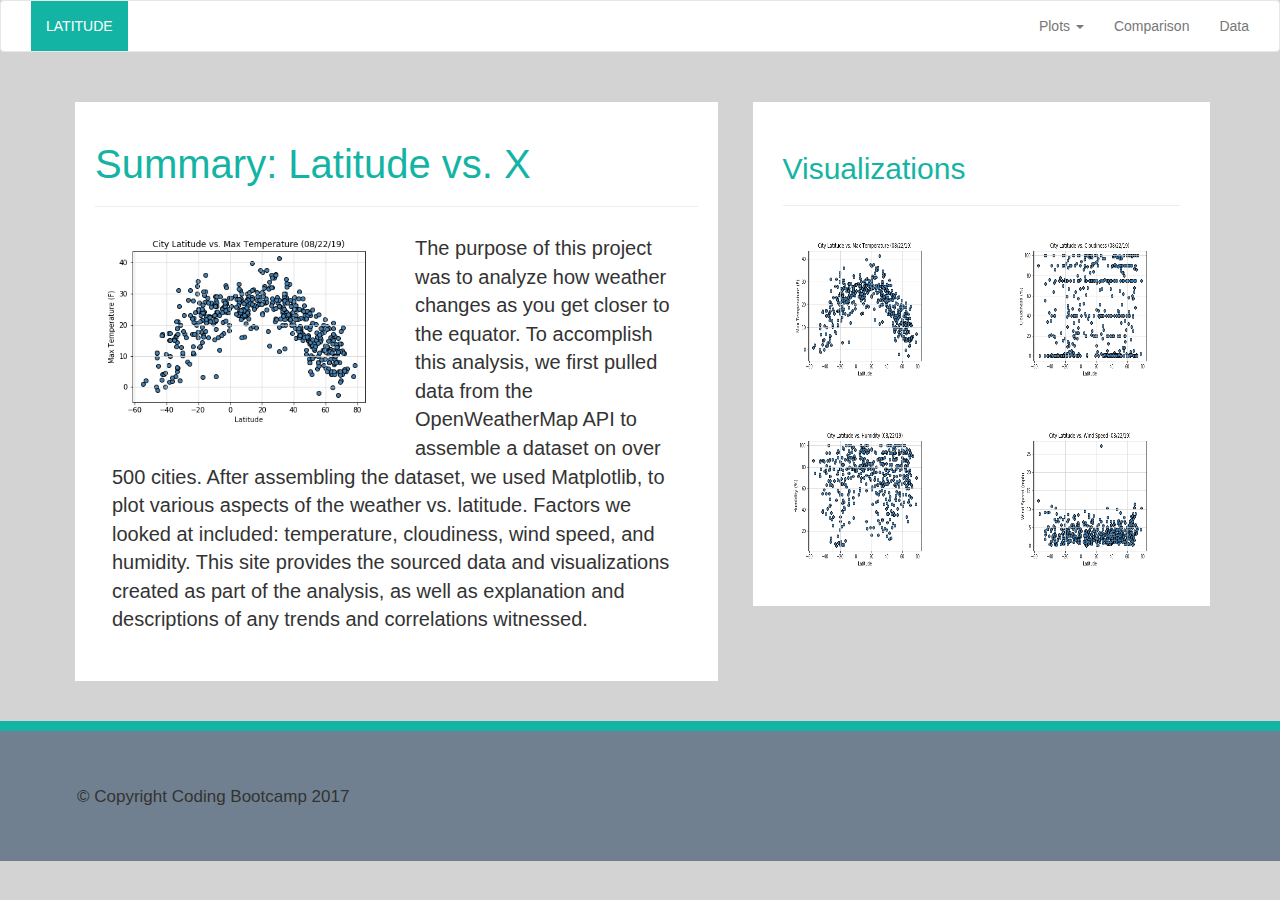
<file: index.html>
<!DOCTYPE html>
<html lang="en">

<head>
    <meta charset="UTF-8">
    <title>Bootstrap Visualization Dashboard</title>
    <link rel="stylesheet" href="https://maxcdn.bootstrapcdn.com/bootstrap/3.3.7/css/bootstrap.min.css">
    <!--link rel="stylesheet" href="https://stackpath.bootstrapcdn.com/bootstrap/4.1.3/css/bootstrap.min.css" integrity="sha384-MCw98/SFnGE8fJT3GXwEOngsV7Zt27NXFoaoApmYm81iuXoPkFOJwJ8ERdknLPMO" crossorigin="anonymous"-->
    <link rel="stylesheet" type="text/css" media="screen" href="style.css" />
    <script src="https://code.jquery.com/jquery-3.2.1.slim.min.js" integrity="sha384-KJ3o2DKtIkvYIK3UENzmM7KCkRr/rE9/Qpg6aAZGJwFDMVNA/GpGFF93hXpG5KkN"
    crossorigin="anonymous"></script>
    <script src="https://maxcdn.bootstrapcdn.com/bootstrap/4.0.0/js/bootstrap.min.js" integrity="sha384-JZR6Spejh4U02d8jOt6vLEHfe/JQGiRRSQQxSfFWpi1MquVdAyjUar5+76PVCmYl"
        crossorigin="anonymous"></script>
    
</head>

<body>
    <!--Nav Bar-->
    <nav class="navbar navbar-default">
            <div class="container-fluid">
                <!-- Brand and toggle get grouped for better mobile display -->
                <div class="navbar-header">
                    <button type="button" class="navbar-toggle collapsed" data-toggle="collapse" data-target="#bs-example-navbar-collapse-1"
                        aria-expanded="false">
                        <span class="sr-only">Toggle navigation</span>
                        <span class="icon-bar"></span>
                        <span class="icon-bar"></span>
                        <span class="icon-bar"></span>
                    </button>
                </div>
        
                <!-- Collect the nav links, and other content for toggling -->
                <div class="collapse navbar-collapse" id="bs-example-navbar-collapse-1">
                    <!--left nav link-->
                    <ul class="nav navbar-nav">
                        <li class="active">
                            <a href="index.html">LATITUDE
                                <span class="sr-only">(current)</span>
                            </a>
                        </li>
                    </ul>
                    <!--Right nav link-->
                    <ul class="nav navbar-nav navbar-right">
                        <li class="dropdown">
                            <a href="#" class="dropdown-toggle" data-toggle="dropdown" role="button" aria-haspopup="true" aria-expanded="false">Plots
                                <span class="caret"></span>
                            </a>
                            <ul class="dropdown-menu">
                                <li>
                                    <a href="temperature.html">Max Temperature</a>
                                </li>
                                <li>
                                    <a href="humidity.html">Humidity</a>
                                </li>
                                <li>
                                    <a href="cloudiness.html">Cloudiness</a>
                                </li>
                                <li>
                                    <a href="wind.html">Wind Speed</a>
                                </li>
                            </ul>
                        </li>
                        <li>
                            <a href="comparison.html">Comparison</a>
                        </li>
                        <li>
                            <a href="data.html">Data</a>
                        </li>
    
                    </ul>
                </div>
                <!-- /.navbar-collapse -->
            </div>
            <!-- /.container-fluid -->
        </nav>
    
        <!--Main Grid-->
        <div class= "container">
            <div class= "row">
                <div class= "col-md-7">
                    <div class= "main-box">
                    <h1 class= "main-pg-header">Summary: Latitude vs. X</h1>
                    <hr>
                    <div class= "summary txt">
                        <img id= "main-img" src= "images/Latitude_Temperature_Plot.png", alt= "Temp vs Latitude">
                        <p>
                            The purpose of this project was to analyze how weather changes as you get closer to the equator.  
                            To accomplish this analysis, we first pulled data from the OpenWeatherMap API to assemble a dataset on over 500 cities.  
                            After assembling the dataset, we used Matplotlib, to plot various aspects of the weather vs. latitude.  
                            Factors we looked at included: temperature, cloudiness, wind speed, and humidity.  This site provides the sourced
                            data and visualizations created as part of the analysis, as well as explanation and descriptions of any trends and correlations witnessed.
                        </p>
                    </div>
                    </div>
                </div>
                <div class= "col-md-5">
                    <div class= "side-box">
                    <h2 class= "main-pg-subheader">Visualizations</h2>
                    <hr>
                    
                       <div class="sidebar">
                            <a href="temperature.html"><img id= "side-img1" src="images/Latitude_Temperature_Plot.png" class=" img-thumbnail" alt="Latitude vs Temperature"></a>
                          
                            <a href="cloudiness.html"><img id= "side-img2" src="images/Latitude_Cloudiness.png" class="img-thumbnail" alt="Latitude vs cloudiness"></a>
                            
                           
                            <a href="humidity.html"><img id= "side-img3" src="images/Latitude_Humidity.png" class="img-thumbnail" alt="Latitude vs Humidity"></a>
                           
                            <a href="windspeed.html"><img id= "side-img4" src="images/Latitude_WindSpeed.png" class=" img-thumbnail" alt="Latitude vs Wind Speed"></a>
                        </div>
                                
                    </div>
                </div>
            </div>
        </div>
    <footer class="bottom-footer">
        <div class="container">
                <p class="footer-txt center">
                        <small>© Copyright Coding Bootcamp 2017</br>
                        </small>
                      </p>
                    </div>
                  </footer>
</body>
</html>
</file>
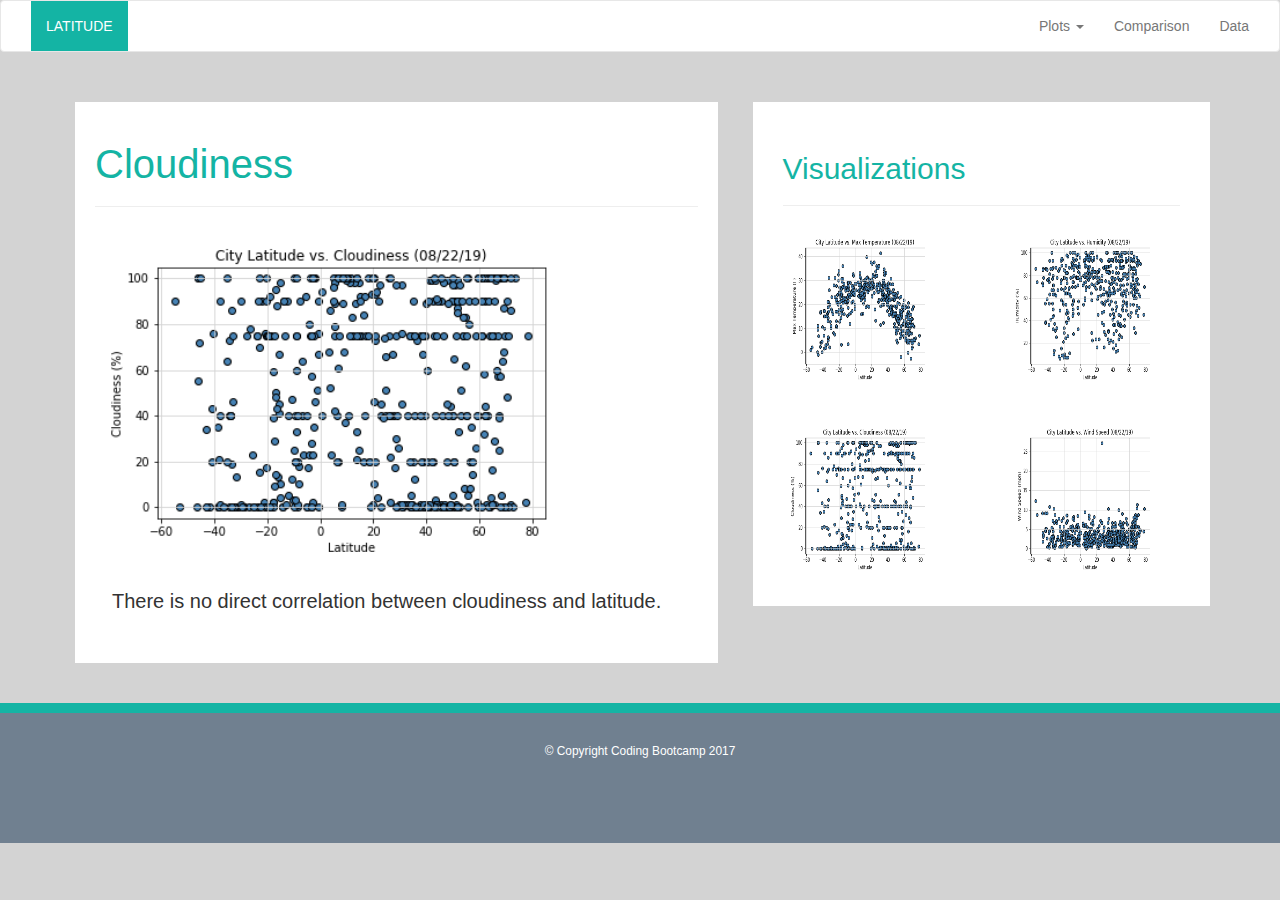
<file: cloudiness.html>
<!DOCTYPE html>
<html>

<head>
    <meta charset="utf-8" />
    <meta http-equiv="X-UA-Compatible" content="IE=edge">
    <title>Bootstrap Visualization Dashboard</title>
    <link rel="stylesheet" href="https://maxcdn.bootstrapcdn.com/bootstrap/3.3.7/css/bootstrap.min.css">
    <!--link rel="stylesheet" href="https://stackpath.bootstrapcdn.com/bootstrap/4.1.3/css/bootstrap.min.css" integrity="sha384-MCw98/SFnGE8fJT3GXwEOngsV7Zt27NXFoaoApmYm81iuXoPkFOJwJ8ERdknLPMO" crossorigin="anonymous"-->
    <link rel="stylesheet" type="text/css" media="screen" href="style.css" />
    <script src="https://code.jquery.com/jquery-3.2.1.slim.min.js" integrity="sha384-KJ3o2DKtIkvYIK3UENzmM7KCkRr/rE9/Qpg6aAZGJwFDMVNA/GpGFF93hXpG5KkN"
    crossorigin="anonymous"></script>
    <script src="https://maxcdn.bootstrapcdn.com/bootstrap/4.0.0/js/bootstrap.min.js" integrity="sha384-JZR6Spejh4U02d8jOt6vLEHfe/JQGiRRSQQxSfFWpi1MquVdAyjUar5+76PVCmYl"
        crossorigin="anonymous"></script>

</head>
<body>
        <!--Nav Bar-->
        <nav class="navbar navbar-default">
            <div class="container-fluid">
                <!-- Brand and toggle get grouped for better mobile display -->
                <div class="navbar-header">
                    <button type="button" class="navbar-toggle collapsed" data-toggle="collapse" data-target="#bs-example-navbar-collapse-1"
                        aria-expanded="false">
                        <span class="sr-only">Toggle navigation</span>
                        <span class="icon-bar"></span>
                        <span class="icon-bar"></span>
                        <span class="icon-bar"></span>
                    </button>
                </div>
    
                <!-- Collect the nav links, and other content for toggling -->
                <div class="collapse navbar-collapse" id="bs-example-navbar-collapse-1">
                    <!--left nav link-->
                    <ul class="nav navbar-nav">
                        <li class="active">
                            <a href="index.html">LATITUDE
                                <span class="sr-only">(current)</span>
                            </a>
                        </li>
                    </ul>
                    <!--Right nav link-->
                    <ul class="nav navbar-nav navbar-right">
                        <li class="dropdown">
                            <a href="#" class="dropdown-toggle" data-toggle="dropdown" role="button" aria-haspopup="true" aria-expanded="false">Plots
                                <span class="caret"></span>
                            </a>
                            <ul class="dropdown-menu">
                                <li>
                                    <a href="temperature.html">Max Temperature</a>
                                </li>
                                <li>
                                    <a href="humidity.html">Humidity</a>
                                </li>
                                <li>
                                    <a href="cloudiness.html">Cloudiness</a>
                                </li>
                                <li>
                                    <a href="wind.html">Wind Speed</a>
                                </li>
                            </ul>
                        </li>
                        <li>
                            <a href="comparison.html">Comparison</a>
                        </li>
                        <li>
                            <a href="data.html">Data</a>
                        </li>
    
                    </ul>
                </div>
                <!-- /.navbar-collapse -->
            </div>
            <!-- /.container-fluid -->
        </nav>
    
        <!--Main Grid-->
        <div class="container">
            <div class="row">
                <div class="col-md-7">
                    <div class="main-box">
                        <h1 class="main-pg-header">Cloudiness</h1>
                        <hr>
                        <div class="summary txt">
                            <img id="result-img" src="images/Latitude_Cloudiness.png", alt="Cloudiness vs Latitude">
                            <p>
                                There is no direct correlation between cloudiness and latitude.
                            </p>
                        </div>
                    </div>
                </div>
                <div class="col-md-5">
                    <div class="side-box">
                        <h2 class="main-pg-subheader">Visualizations</h2>
                        <hr>
                        <div class="sidebar">
                            <a href="temperature.html">
                                <img id="side-img1" src="images/Latitude_Temperature_Plot.png", alt="Temp vs. Latitude Scatterplt">
                            </a>
                            <a href="humidity.html">
                                <img id="side-img2" src="images/Latitude_Humidity.png", alt="Humidity vs. Latitude Scatterplt">
                            </a>
                            <a href="cloudiness.html">
                                <img id="side-img3" src="images/Latitude_Cloudiness.png", alt="Cloudiness vs. Latitude Scatterplt">
                            </a>
                            <a href="wind.html">
                                <img id="side-img4" src="images/Latitude_WindSpeed.png", alt="Wind Speed vs. Latitude Scatterplt">
                            </a>
                        </div>
                    </div>
                </div>
            </div>
        </div>
    
        <!--Footer-->
    <div class="container-fluid bottom-footer page-footer">
            <div class="row">
                <div class="col text-center" <p id="footer-txt">
                        <small>© Copyright Coding Bootcamp 2017</br>
                        </small>
                    </p>
                </div>
            </div>
        </div>
    
    </body>
    
    </html>
</file>
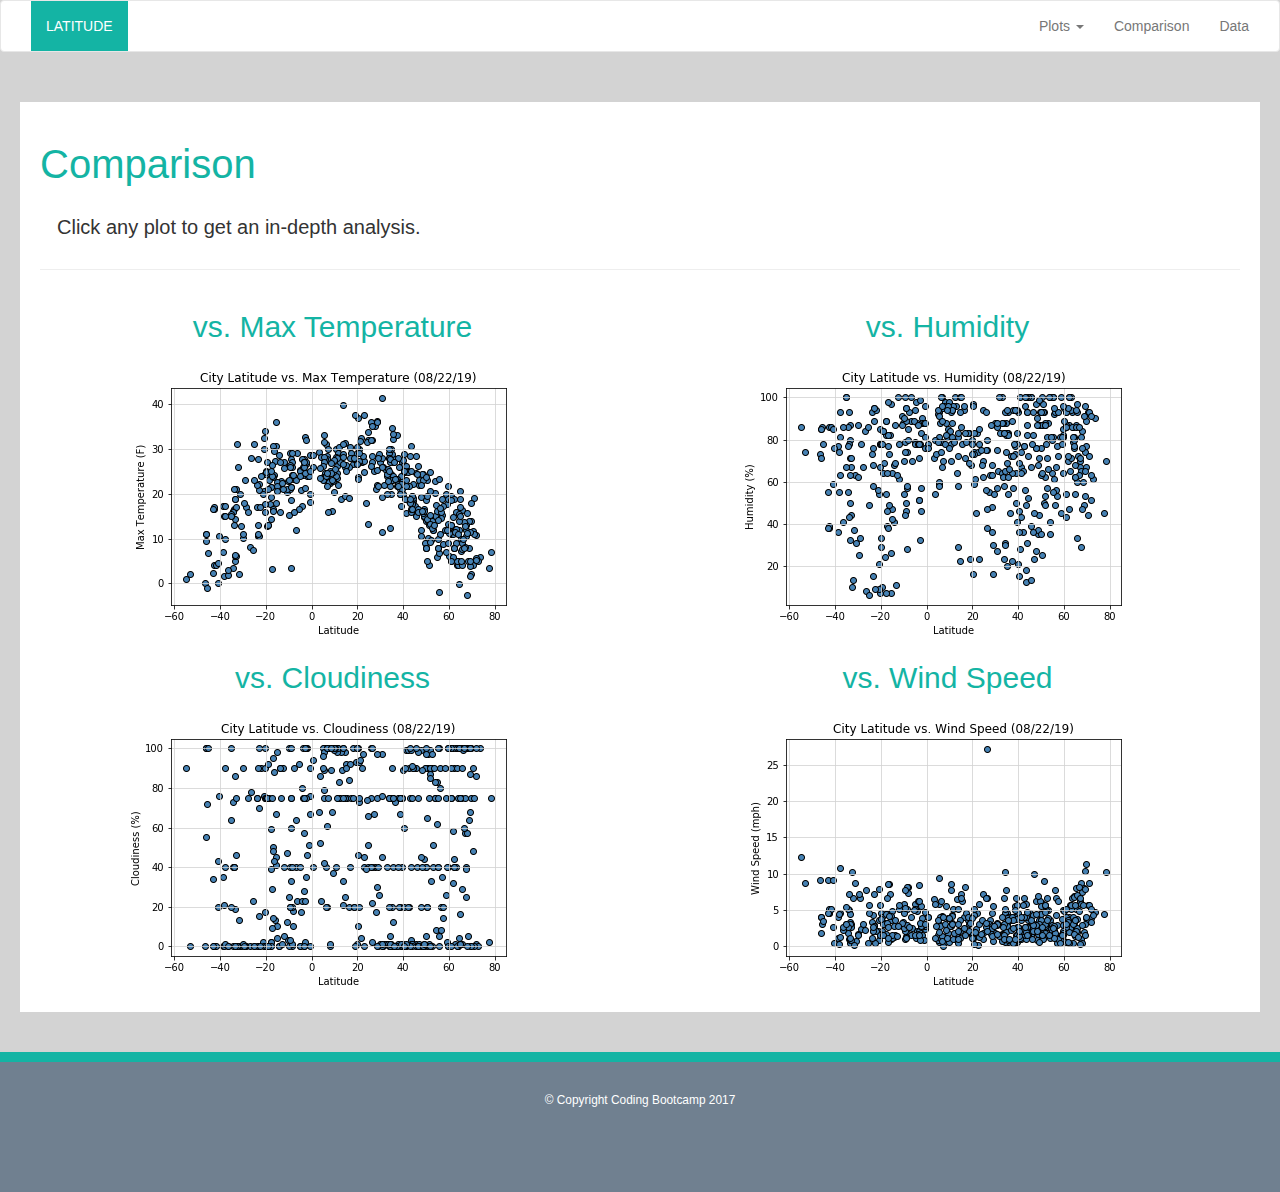
<file: comparison.html>
<!DOCTYPE html>
<html>

<head>
    <meta charset="utf-8" />
    <meta http-equiv="X-UA-Compatible" content="IE=edge">
    <title>Bootstrap Visualization Dashboard</title>
    <link rel="stylesheet" href="https://maxcdn.bootstrapcdn.com/bootstrap/3.3.7/css/bootstrap.min.css">
    <!--link rel="stylesheet" href="https://stackpath.bootstrapcdn.com/bootstrap/4.1.3/css/bootstrap.min.css" integrity="sha384-MCw98/SFnGE8fJT3GXwEOngsV7Zt27NXFoaoApmYm81iuXoPkFOJwJ8ERdknLPMO" crossorigin="anonymous"-->
    <link rel="stylesheet" type="text/css" media="screen" href="style.css" />
    <script src="https://code.jquery.com/jquery-3.2.1.slim.min.js" integrity="sha384-KJ3o2DKtIkvYIK3UENzmM7KCkRr/rE9/Qpg6aAZGJwFDMVNA/GpGFF93hXpG5KkN"
    crossorigin="anonymous"></script>
    <script src="https://maxcdn.bootstrapcdn.com/bootstrap/4.0.0/js/bootstrap.min.js" integrity="sha384-JZR6Spejh4U02d8jOt6vLEHfe/JQGiRRSQQxSfFWpi1MquVdAyjUar5+76PVCmYl"
        crossorigin="anonymous"></script>
</head>

<body>
    <!--Nav Bar-->
    <nav class="navbar navbar-default">
        <div class="container-fluid">
            <!-- Brand and toggle get grouped for better mobile display -->
            <div class="navbar-header">
                <button type="button" class="navbar-toggle collapsed" data-toggle="collapse" data-target="#bs-example-navbar-collapse-1"
                    aria-expanded="false">
                    <span class="sr-only">Toggle navigation</span>
                    <span class="icon-bar"></span>
                    <span class="icon-bar"></span>
                    <span class="icon-bar"></span>
                </button>
            </div>

            <!-- Collect the nav links, and other content for toggling -->
            <div class="collapse navbar-collapse" id="bs-example-navbar-collapse-1">
                <!--left nav link-->
                <ul class="nav navbar-nav">
                    <li class="active">
                        <a href="index.html">LATITUDE
                            <span class="sr-only">(current)</span>
                        </a>
                    </li>
                </ul>
                <!--Right nav link-->
                <ul class="nav navbar-nav navbar-right">
                    <li class="dropdown">
                        <a href="#" class="dropdown-toggle" data-toggle="dropdown" role="button" aria-haspopup="true" aria-expanded="false">Plots
                            <span class="caret"></span>
                        </a>
                        <ul class="dropdown-menu">
                            <li>
                                <a href="temperature.html">Max Temperature</a>
                            </li>
                            <li>
                                <a href="humidity.html">Humidity</a>
                            </li>
                            <li>
                                <a href="cloudiness.html">Cloudiness</a>
                            </li>
                            <li>
                                <a href="wind.html">Wind Speed</a>
                            </li>
                        </ul>
                    </li>
                    <li>
                        <a href="comparison.html">Comparison</a>
                    </li>
                    <li>
                        <a href="data.html">Data</a>
                    </li>

                </ul>
            </div>
            <!-- /.navbar-collapse -->
        </div>
        <!-- /.container-fluid -->
    </nav>

    <!--Main Grid-->
    <div class="container-fluid">
        <div class="row">
            <div class="col-md-12">
                <div class="main-box">
                    <h1 class="main-pg-header">Comparison</h1>
                    <p>Click any plot to get an in-depth analysis.</p>
                    <hr>
                    <div class="summary txt">
                        <div class="row">
                            <div class="col-sm-12 col-md-6">
                                <h2 class="text-center">vs. Max Temperature</h2>
                                <a href="temperature.html">
                                    <img src="images/Latitude_Temperature_Plot.png", alt="Temp vs. Latitude Scatterplt", class="center">
                                </a>
                            </div>
                            <div class="col-sm-12  col-md-6 ">
                                <h2 class="text-center">vs. Humidity</h2>
                                <a href="humidity.html">
                                    <img src="images/Latitude_Humidity.png", alt="Humidity vs. Latitude Scatterplt", class="center">
                                </a>
                                </div>
                        </div>
                        <div class="row">
                            <div class="col-sm-12 col-md-6">
                                <h2 class="text-center">vs. Cloudiness</h2>
                                <a href="cloudiness.html">
                                    <img src="images/Latitude_Cloudiness.png", alt="Cloudiness vs. Latitude Scatterplt", class="center">
                                </a>
                            </div>
                            <div class="col-sm-12 col-md-6">
                                <h2 class="text-center">vs. Wind Speed</h2>
                                <a href="wind.html">
                                    <img src="images/Latitude_WindSpeed.png", alt="Wind Speed vs. Latitude Scatterplt", class="center">
                                </a>
                            </div>
                        </div>
                    </div>
                </div>
            </div>                
        </div>
    </div>
    
    <!--Footer-->
    <div class="container-fluid bottom-footer page-footer">
        <div class="row">
            <div class="col text-center" <p id="footer-txt">
                    <small>© Copyright Coding Bootcamp 2017</br>
                    </small>
                </p>
            </div>
        </div>
    </div>
    
</body>
    
</html>
</file>
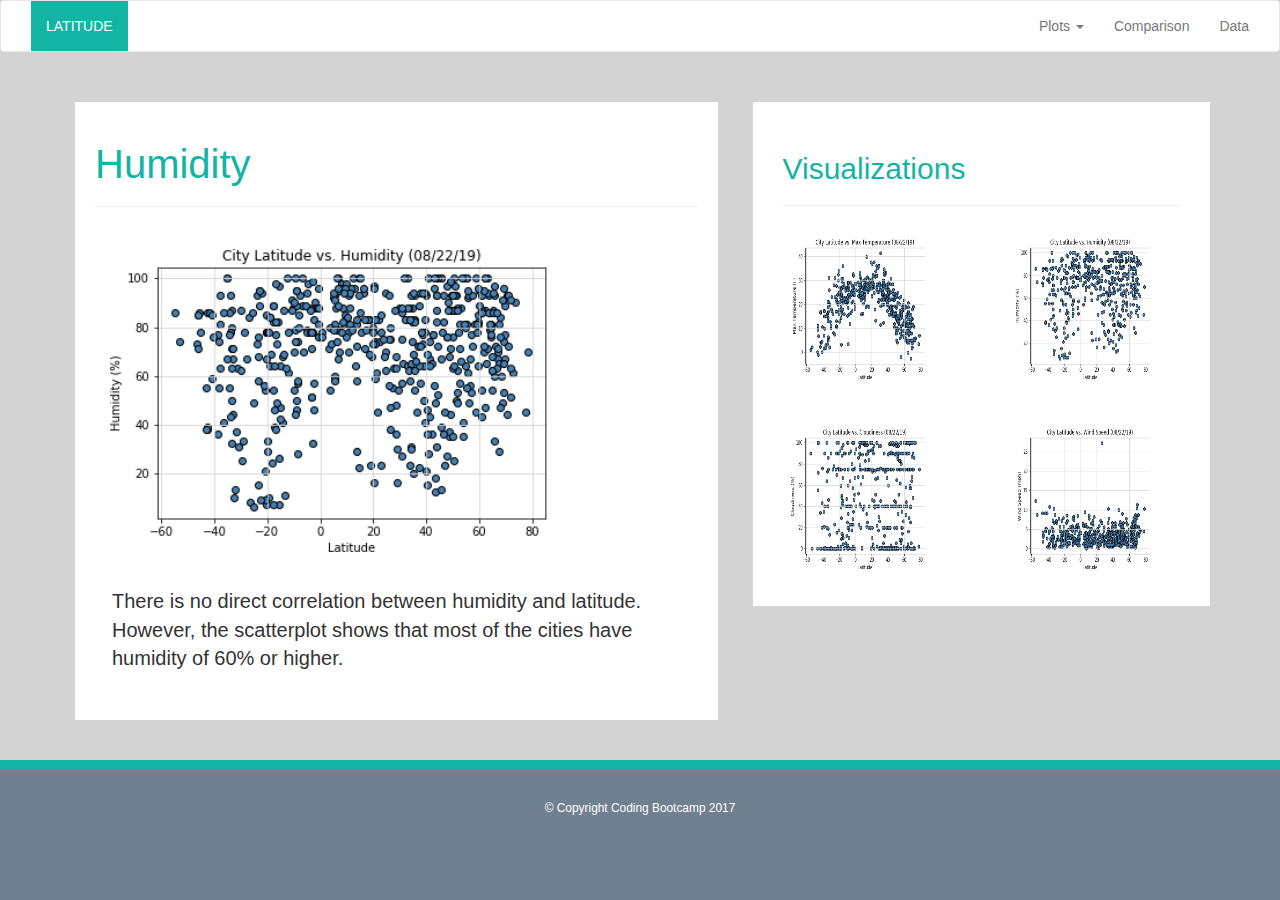
<file: humidity.html>
<!DOCTYPE html>
<html>

<head>
    <meta charset="utf-8" />
    <meta http-equiv="X-UA-Compatible" content="IE=edge">
    <title>Bootstrap Visualization Dashboard</title>
    <link rel="stylesheet" href="https://maxcdn.bootstrapcdn.com/bootstrap/3.3.7/css/bootstrap.min.css">
    <!--link rel="stylesheet" href="https://stackpath.bootstrapcdn.com/bootstrap/4.1.3/css/bootstrap.min.css" integrity="sha384-MCw98/SFnGE8fJT3GXwEOngsV7Zt27NXFoaoApmYm81iuXoPkFOJwJ8ERdknLPMO" crossorigin="anonymous"-->
    <link rel="stylesheet" type="text/css" media="screen" href="style.css" />
    <script src="https://code.jquery.com/jquery-3.2.1.slim.min.js" integrity="sha384-KJ3o2DKtIkvYIK3UENzmM7KCkRr/rE9/Qpg6aAZGJwFDMVNA/GpGFF93hXpG5KkN"
    crossorigin="anonymous"></script>
    <script src="https://maxcdn.bootstrapcdn.com/bootstrap/4.0.0/js/bootstrap.min.js" integrity="sha384-JZR6Spejh4U02d8jOt6vLEHfe/JQGiRRSQQxSfFWpi1MquVdAyjUar5+76PVCmYl"
        crossorigin="anonymous"></script>

</head>
<body>
        <!--Nav Bar-->
        <nav class="navbar navbar-default">
            <div class="container-fluid">
                <!-- Brand and toggle get grouped for better mobile display -->
                <div class="navbar-header">
                    <button type="button" class="navbar-toggle collapsed" data-toggle="collapse" data-target="#bs-example-navbar-collapse-1"
                        aria-expanded="false">
                        <span class="sr-only">Toggle navigation</span>
                        <span class="icon-bar"></span>
                        <span class="icon-bar"></span>
                        <span class="icon-bar"></span>
                    </button>
                </div>
    
                <!-- Collect the nav links, and other content for toggling -->
                <div class="collapse navbar-collapse" id="bs-example-navbar-collapse-1">
                    <!--left nav link-->
                    <ul class="nav navbar-nav">
                        <li class="active">
                            <a href="index.html">LATITUDE
                                <span class="sr-only">(current)</span>
                            </a>
                        </li>
                    </ul>
                    <!--Right nav link-->
                    <ul class="nav navbar-nav navbar-right">
                        <li class="dropdown">
                            <a href="#" class="dropdown-toggle" data-toggle="dropdown" role="button" aria-haspopup="true" aria-expanded="false">Plots
                                <span class="caret"></span>
                            </a>
                            <ul class="dropdown-menu">
                                <li>
                                    <a href="temperature.html">Max Temperature</a>
                                </li>
                                <li>
                                    <a href="humidity.html">Humidity</a>
                                </li>
                                <li>
                                    <a href="cloudiness.html">Cloudiness</a>
                                </li>
                                <li>
                                    <a href="wind.html">Wind Speed</a>
                                </li>
                            </ul>
                        </li>
                        <li>
                            <a href="comparison.html">Comparison</a>
                        </li>
                        <li>
                            <a href="data.html">Data</a>
                        </li>
    
                    </ul>
                </div>
                <!-- /.navbar-collapse -->
            </div>
            <!-- /.container-fluid -->
        </nav>
    
        <!--Main Grid-->
        <div class="container">
            <div class="row">
                <div class="col-md-7">
                    <div class="main-box">
                        <h1 class="main-pg-header">Humidity</h1>
                        <hr>
                        <div class="summary txt">
                            <img id="result-img" src="images/Latitude_Humidity.png", alt="Humidity vs Latitude">
                            <p>
                                There is no direct correlation between humidity and latitude.  However, the scatterplot shows 
                                that most of the cities have humidity of 60% or higher.
                            </p>
                        </div>
                    </div>
                </div>
                <div class="col-md-5">
                    <div class="side-box">
                        <h2 class="main-pg-subheader">Visualizations</h2>
                        <hr>
                        <div class="sidebar">
                            <a href="temperature.html">
                                <img id="side-img1" src="images/Latitude_Temperature_Plot.png", alt="Temp vs. Latitude Scatterplt">
                            </a>
                            <a href="humidity.html">
                                <img id="side-img2" src="images/Latitude_Humidity.png", alt="Humidity vs. Latitude Scatterplt">
                            </a>
                            <a href="cloudiness.html">
                                <img id="side-img3" src="images/Latitude_Cloudiness.png", alt="Cloudiness vs. Latitude Scatterplt">
                            </a>
                            <a href="wind.html">
                                <img id="side-img4" src="images/Latitude_WindSpeed.png", alt="Wind Speed vs. Latitude Scatterplt">
                            </a>
                        </div>
                    </div>
                </div>
            </div>
        </div>
    
        <!--Footer-->
    <div class="container-fluid bottom-footer page-footer">
            <div class="row">
                <div class="col text-center" <p id="footer-txt">
                        <small>© Copyright Coding Bootcamp 2017</br>
                        </small>
                    </p>
                </div>
            </div>
        </div>
    
    </body>
    
    </html>
</file>
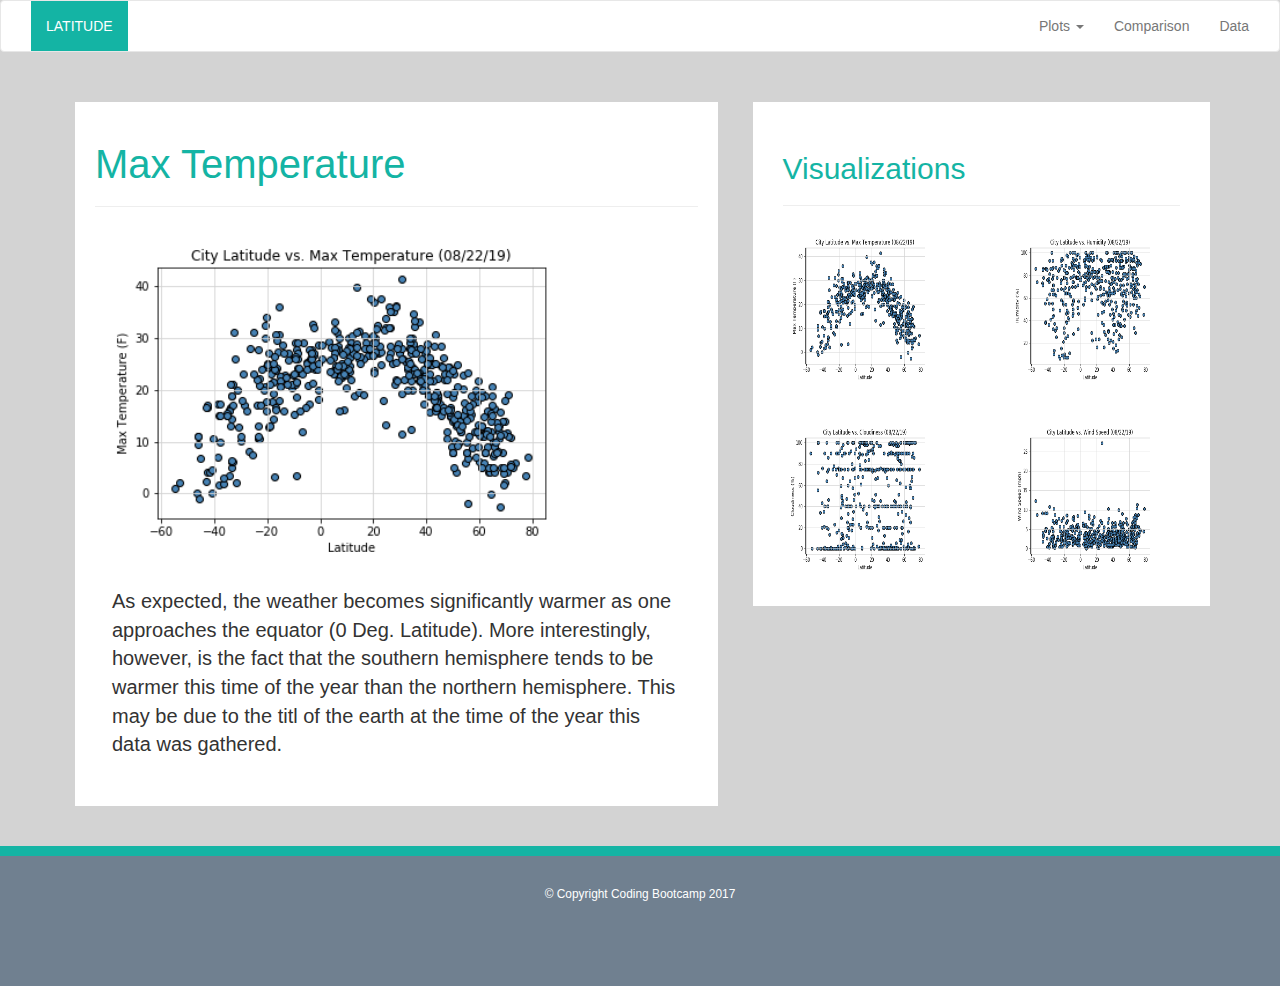
<file: temperature.html>
<!DOCTYPE html>
<html>

<head>
    <meta charset="utf-8" />
    <meta http-equiv="X-UA-Compatible" content="IE=edge">
    <title>Bootstrap Visualization Dashboard</title>
    <link rel="stylesheet" href="https://maxcdn.bootstrapcdn.com/bootstrap/3.3.7/css/bootstrap.min.css">
    <!--link rel="stylesheet" href="https://stackpath.bootstrapcdn.com/bootstrap/4.1.3/css/bootstrap.min.css" integrity="sha384-MCw98/SFnGE8fJT3GXwEOngsV7Zt27NXFoaoApmYm81iuXoPkFOJwJ8ERdknLPMO" crossorigin="anonymous"-->
    <link rel="stylesheet" type="text/css" media="screen" href="style.css" />
    <script src="https://code.jquery.com/jquery-3.2.1.slim.min.js" integrity="sha384-KJ3o2DKtIkvYIK3UENzmM7KCkRr/rE9/Qpg6aAZGJwFDMVNA/GpGFF93hXpG5KkN"
    crossorigin="anonymous"></script>
    <script src="https://maxcdn.bootstrapcdn.com/bootstrap/4.0.0/js/bootstrap.min.js" integrity="sha384-JZR6Spejh4U02d8jOt6vLEHfe/JQGiRRSQQxSfFWpi1MquVdAyjUar5+76PVCmYl"
        crossorigin="anonymous"></script>

</head>
<body>
        <!--Nav Bar-->
        <nav class="navbar navbar-default">
            <div class="container-fluid">
                <!-- Brand and toggle get grouped for better mobile display -->
                <div class="navbar-header">
                    <button type="button" class="navbar-toggle collapsed" data-toggle="collapse" data-target="#bs-example-navbar-collapse-1"
                        aria-expanded="false">
                        <span class="sr-only">Toggle navigation</span>
                        <span class="icon-bar"></span>
                        <span class="icon-bar"></span>
                        <span class="icon-bar"></span>
                    </button>
                    
                </div>
    
                <!-- Collect the nav links, and other content for toggling -->
                <div class="collapse navbar-collapse" id="bs-example-navbar-collapse-1">
                    <!--left nav link-->
                    <ul class="nav navbar-nav">
                        <li class="active">
                            <a href="index.html">LATITUDE
                                <span class="sr-only">(current)</span>
                            </a>
                        </li>
                    </ul>
                    <!--Right nav link-->
                    <ul class="nav navbar-nav navbar-right">
                        <li class="dropdown">
                            <a href="#" class="dropdown-toggle" data-toggle="dropdown" role="button" aria-haspopup="true" aria-expanded="false">Plots
                                <span class="caret"></span>
                            </a>
                            <ul class="dropdown-menu">
                                <li>
                                    <a href="temperature.html">Max Temperature</a>
                                </li>
                                <li>
                                    <a href="humidity.html">Humidity</a>
                                </li>
                                <li>
                                    <a href="cloudiness.html">Cloudiness</a>
                                </li>
                                <li>
                                    <a href="wind.html">Wind Speed</a>
                                </li>
                            </ul>
                        </li>
                        <li>
                            <a href="comparison.html">Comparison</a>
                        </li>
                        <li>
                            <a href="data.html">Data</a>
                        </li>
    
                    </ul>
                </div>
                <!-- /.navbar-collapse -->
            </div>
            <!-- /.container-fluid -->
        </nav>
    
        <!--Main Grid-->
        <div class="container">
            <div class="row">
                <div class="col-md-7">
                    <div class="main-box">
                        <h1 class="main-pg-header">Max Temperature</h1>
                        <hr>
                        <div class="summary txt">
                            <img id="result-img" src="images/Latitude_Temperature_Plot.png", alt="Temp vs Latitude">
                            <p>
                                As expected, the weather becomes significantly warmer as one approaches the equator (0 Deg. Latitude).
                                More interestingly, however, is the fact that the southern hemisphere tends to be warmer this time of the year
                                than the northern hemisphere. This may be due to the titl of the earth at the time of the year this data was gathered.
                                
                            </p>
                        </div>
                    </div>
                </div>
                <div class="col-md-5">
                    <div class="side-box">
                        <h2 class="main-pg-subheader">Visualizations</h2>
                        <hr>
                        <div class="sidebar">
                            <a href="temperature.html">
                                <img id="side-img1" src="images/Latitude_Temperature_Plot.png", alt="Temp vs. Latitude Scatterplt">
                            </a>
                            <a href="humidity.html">
                                <img id="side-img2" src="images/Latitude_Humidity.png", alt="Humidity vs. Latitude Scatterplt">
                            </a>
                            <a href="cloudiness.html">
                                <img id="side-img3" src="images/Latitude_Cloudiness.png", alt="Cloudiness vs. Latitude Scatterplt">
                            </a>
                            <a href="wind.html">
                                <img id="side-img4" src="images/Latitude_WindSpeed.png", alt="Wind Speed vs. Latitude Scatterplt">
                            </a>
                        </div>
                    </div>
                </div>
            </div>
        </div>
    
        <!--Footer-->
    <div class="container-fluid bottom-footer page-footer">
            <div class="row">
                <div class="col text-center" <p id="footer-txt">
                        <small>© Copyright Coding Bootcamp 2017</br>
                        </small>
                    </p>
                </div>
            </div>
        </div>
    
    </body>
    
    </html>
</file>
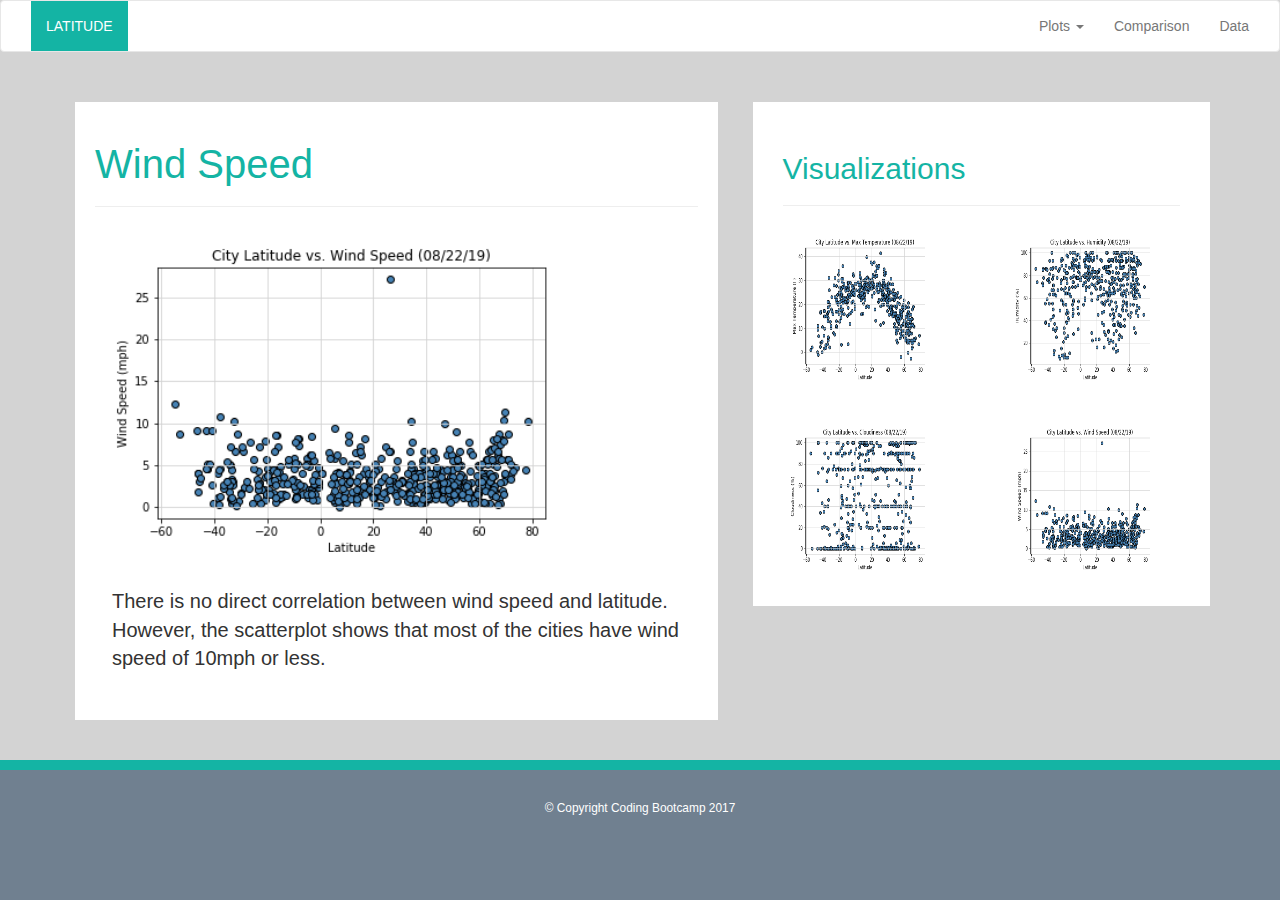
<file: wind.html>
<!DOCTYPE html>
<html>

<head>
    <meta charset="utf-8" />
    <meta http-equiv="X-UA-Compatible" content="IE=edge">
    <title>Bootstrap Visualization Dashboard</title>
    <link rel="stylesheet" href="https://maxcdn.bootstrapcdn.com/bootstrap/3.3.7/css/bootstrap.min.css">
    <!--link rel="stylesheet" href="https://stackpath.bootstrapcdn.com/bootstrap/4.1.3/css/bootstrap.min.css" integrity="sha384-MCw98/SFnGE8fJT3GXwEOngsV7Zt27NXFoaoApmYm81iuXoPkFOJwJ8ERdknLPMO" crossorigin="anonymous"-->
    <link rel="stylesheet" type="text/css" media="screen" href="style.css" />
    <script src="https://code.jquery.com/jquery-3.2.1.slim.min.js" integrity="sha384-KJ3o2DKtIkvYIK3UENzmM7KCkRr/rE9/Qpg6aAZGJwFDMVNA/GpGFF93hXpG5KkN"
    crossorigin="anonymous"></script>
    <script src="https://maxcdn.bootstrapcdn.com/bootstrap/4.0.0/js/bootstrap.min.js" integrity="sha384-JZR6Spejh4U02d8jOt6vLEHfe/JQGiRRSQQxSfFWpi1MquVdAyjUar5+76PVCmYl"
        crossorigin="anonymous"></script>

</head>
<body>
        <!--Nav Bar-->
        <nav class="navbar navbar-default">
            <div class="container-fluid">
                <!-- Brand and toggle get grouped for better mobile display -->
                <div class="navbar-header">
                    <button type="button" class="navbar-toggle collapsed" data-toggle="collapse" data-target="#bs-example-navbar-collapse-1"
                        aria-expanded="false">
                        <span class="sr-only">Toggle navigation</span>
                        <span class="icon-bar"></span>
                        <span class="icon-bar"></span>
                        <span class="icon-bar"></span>
                    </button>
                </div>
    
                <!-- Collect the nav links, and other content for toggling -->
                <div class="collapse navbar-collapse" id="bs-example-navbar-collapse-1">
                    <!--left nav link-->
                    <ul class="nav navbar-nav">
                        <li class="active">
                            <a href="index.html">LATITUDE
                                <span class="sr-only">(current)</span>
                            </a>
                        </li>
                    </ul>
                    <!--Right nav link-->
                    <ul class="nav navbar-nav navbar-right">
                        <li class="dropdown">
                            <a href="#" class="dropdown-toggle" data-toggle="dropdown" role="button" aria-haspopup="true" aria-expanded="false">Plots
                                <span class="caret"></span>
                            </a>
                            <ul class="dropdown-menu">
                                <li>
                                    <a href="temperature.html">Max Temperature</a>
                                </li>
                                <li>
                                    <a href="humidity.html">Humidity</a>
                                </li>
                                <li>
                                    <a href="cloudiness.html">Cloudiness</a>
                                </li>
                                <li>
                                    <a href="wind.html">Wind Speed</a>
                                </li>
                            </ul>
                        </li>
                        <li>
                            <a href="comparison.html">Comparison</a>
                        </li>
                        <li>
                            <a href="data.html">Data</a>
                        </li>
    
                    </ul>
                </div>
                <!-- /.navbar-collapse -->
            </div>
            <!-- /.container-fluid -->
        </nav>
    
        <!--Main Grid-->
        <div class="container">
            <div class="row">
                <div class="col-md-7">
                    <div class="main-box">
                        <h1 class="main-pg-header">Wind Speed</h1>
                        <hr>
                        <div class="summary txt">
                            <img id="result-img" src="images/Latitude_WindSpeed.png", alt="Wind vs Latitude">
                            <p>
                                There is no direct correlation between wind speed and latitude.  However, the scatterplot 
                                shows that most of the cities have  wind speed of 10mph or less.
                            </p>
                        </div>
                    </div>
                </div>
                <div class="col-md-5">
                    <div class="side-box">
                        <h2 class="main-pg-subheader">Visualizations</h2>
                        <hr>
                        <div class="sidebar">
                            <a href="temperature.html">
                                <img id="side-img1" src="images/Latitude_Temperature_Plot.png", alt="Temp vs. Latitude Scatterplt">
                            </a>
                            <a href="humidity.html">
                                <img id="side-img2" src="images/Latitude_Humidity.png", alt="Humidity vs. Latitude Scatterplt">
                            </a>
                            <a href="cloudiness.html">
                                <img id="side-img3" src="images/Latitude_Cloudiness.png", alt="Cloudiness vs. Latitude Scatterplt">
                            </a>
                            <a href="wind.html">
                                <img id="side-img4" src="images/Latitude_WindSpeed.png", alt="Wind Speed vs. Latitude Scatterplt">
                            </a>
                        </div>
                    </div>
                </div>
            </div>
        </div>
    
        <!--Footer-->
    <div class="container-fluid bottom-footer page-footer">
            <div class="row">
                <div class="col text-center" <p id="footer-txt">
                        <small>© Copyright Coding Bootcamp 2017</br>
                        </small>
                    </p>
                </div>
            </div>
        </div>
    
    </body>
    
    </html>
</file>
<file: style.css>
body{
    background-color: lightgray;
}
/*NAV BAR*/
.navbar-default{
    background-color: white;
    color: darkslategrey
}
.navbar-default .navbar-nav .active a{
    background-color: rgb(20, 180, 164);
    color: white;
}

@media(max-width: 768px){
    .navbar-default{
        background-color: white;
        color: darkslategrey;
    }
    .navbar-default .navbar-nav .active a{
        background-color: rgb(20, 180, 164);
        color: white;
    }
}

/* LANDING, TEMPERATURE, HUMIDITY, CLOUDINESS, AND WIND SPEED PAGES*/
h1{
    color: rgb(20, 180, 164);
    font-size: 40px;
    font-family: Arial, Helvetica, sans-serif
}

h2{
    color: rgb(20, 180, 164);
    font-size: 30px;
    font-family: Arial, Helvetica, sans-serif
}

#main-img{
    float: left;
    width: 300px;
    margin-right: 20px;
    margin-bottom: 20px;
}

p{
  font-size: 20px;
  padding: 7px;
  margin-top: 20px;
  margin-left: 10px;
  margin-right: 10px;
  margin-bottom: 20px;  
}

.main-box{
    padding: 20px;
    background: white;
    margin-top: 30px;
    margin-left: 5px;
    margin-right: 5px;
    margin-bottom: 20px;
    align-content: center;
    position: relative;
}

.side-box{
    background: white;
    padding-top: 30px;
    padding-bottom: 30px;
    padding-left: 30px;
    padding-right: 30px;
    margin-top: 30px;
    margin-left: 0px;
    margin-right: 0px;
    margin-bottom: 30px;
    align-content: center;
    position: relative;
}

.sidebar{
    position: relative;
    height: 350px;
    width: 385px;
    align-content: center;
}

#side-img1{
    position: absolute;
    top: 0;
    left: 0;
    height: 160px;
    width: 160px;
    border: 3px solid white;
}
#side-img1:hover{
    border: 3px solid rgb(20, 180, 164);
}

#side-img2{
    position: absolute;
    top: 0;
    right: 0;
    height: 160px;
    width: 160px;
    border: 3px solid white;
}

#side-img2:hover{
    border: 3px solid rgb(20, 180, 164);
}

#side-img3{
    position: absolute;
    bottom: 0;
    left: 0;
    height: 160px;
    width: 160px;
    border: 3px solid white;
}

#side-img3:hover{
    border: 3px solid rgb(20, 180, 164);
}

#side-img4{
    position: absolute;
    bottom: 0;
    right: 0;
    height: 160px;
    width: 160px;
    border: 3px solid white;
}

#side-img4:hover{
    border: 3px solid rgb(20, 180, 164);
}

@media(max-width: 995px){
    .sidebar{
    position: relative;
    height: 145px;
    width: auto;
    }
    #side-img1{
        float: left;
        position: relative;
        width: 25%;
        border: 3px solid white;
    }
    #side-img1:hover{
        border: 3px solid rgb(20, 180, 164);
    }
    #side-img2{
        float: left;
        position: relative;
        width: 25%;
        border: 3px solid white;
    }
    #side-img2:hover{
        border: 3px solid rgb(20, 180, 164);
    }
    #side-img3{
        float: left;
        position: relative;
        width: 25%;
        border: 3px solid white;
    }
    #side-img3:hover{
        border: 3px solid rgb(20, 180, 164);
    }
    #side-img4{
        float: left;
        position: relative;
        width: 25%;
        border: 3px solid white;
    }
    #side-img4:hover{
        border: 3px solid rgb(20, 180, 164);
    }
    
}
/*FOOTER*/
.bottom-footer {
    background-color: slategrey;
    margin-top: 20px;
    padding-top: 25px;
    padding-left: 25px;
    padding-right: 25px;
    padding-bottom: 25px;
    border-top: 10px solid rgb(20, 180, 164);
    line-height: 25px;
}
#footer-txt{
    margin: 0;
    color: white;
}
/*TEMPERATURE, HUMIDITY, CLOUDINESS, WIND SPEED IND. PAGE IMAGE*/
#result-img{
    width: 500px;
    max-width: 100%;
    
}
/*IMAGES ON THE COMPARISON PAGE*/
.center{
    display: block;
    margin-left: auto;
    margin-right: auto;
}

/*TABLE*/
table{
    border-collapse: collapse;
    border: 0;
}

th, td{
    border: 0;
}

@media(max-width: 760px) {
    table{
        overflow-x: scroll;
        display: block;
    }
}
</file>
